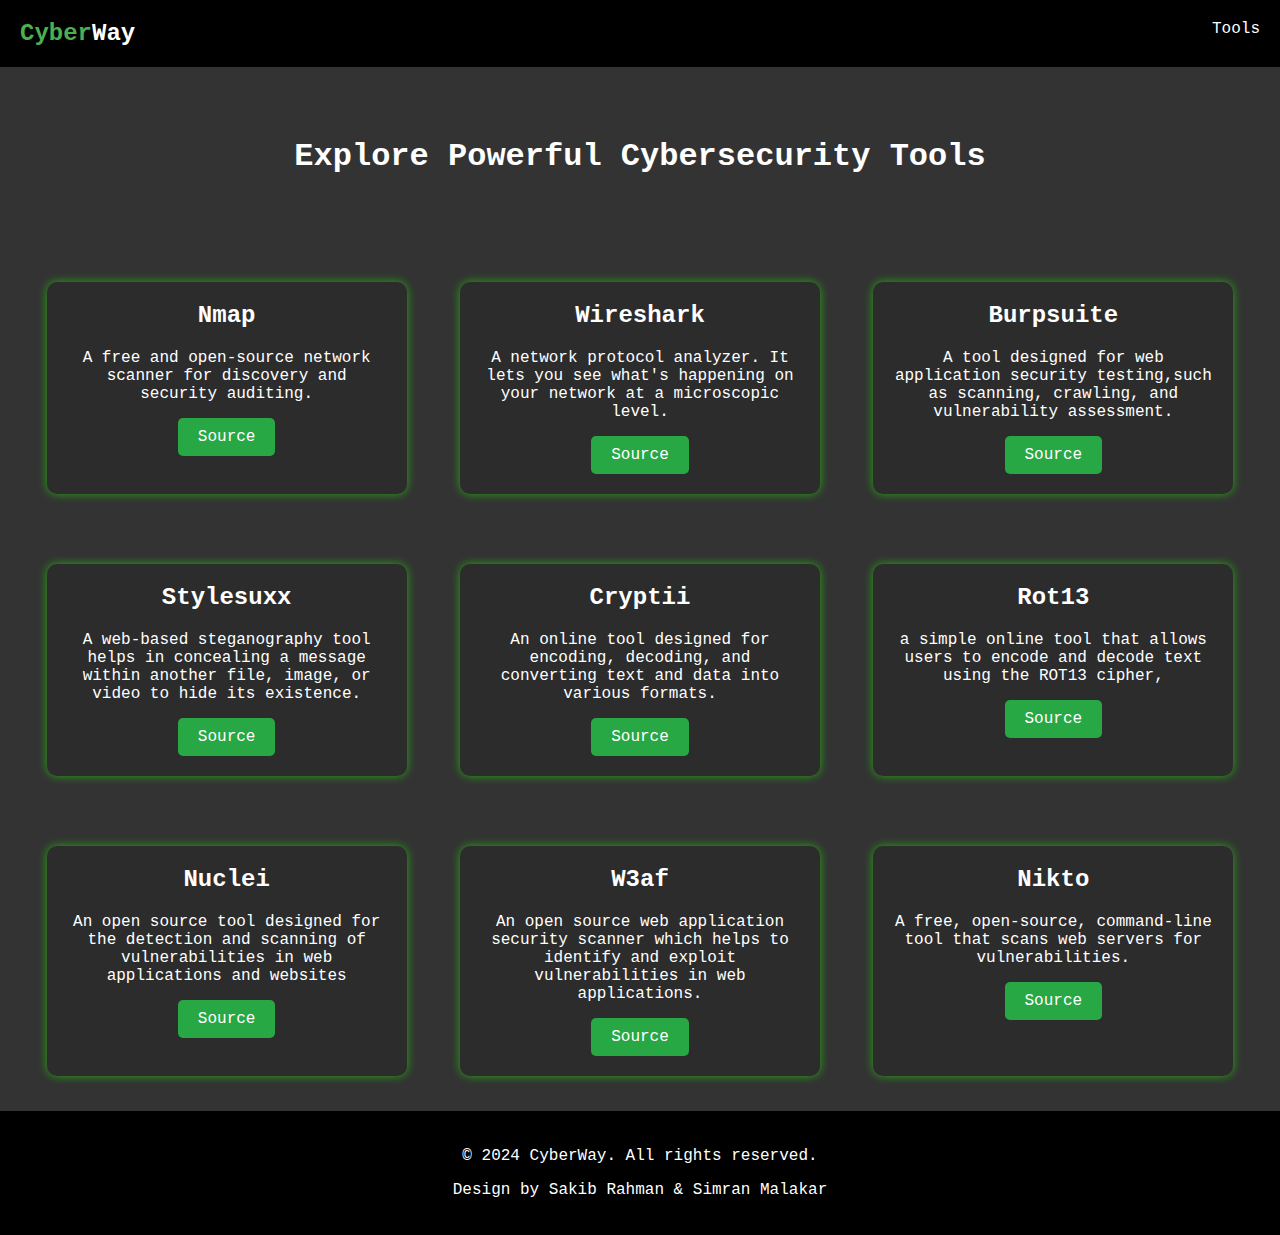
<file: cyberway project/tools.html>
<!DOCTYPE html>
<html lang="en">
<head>
    <meta charset="UTF-8">
    <meta name="viewport" content="width=device-width, initial-scale=1.0">
    <link rel="stylesheet" href="./css/tools.css">
    <title>CyberWay - Tools</title>
</head>
<body>

<!-- Navigation Bar -->
<nav class="navbar">
    <div class="logo"><a href="index.html"><spam>Cyber</spam>Way </a></div>
    <div class="auth-section">
        <a href="#">Tools</a>
        
    </div>
</nav>

<!-- Tools Text Section -->
<section class="tools-text-section">
    <h1 class="tools-text" data-aos="fade-up">Explore Powerful Cybersecurity Tools</h1>
</section>

<!-- Tools Section -->
<section class="tools-section">
    <div class="tool-card" data-aos="fade-up">
        <h2>Nmap</h2>
        <p>A free and open-source network scanner for discovery and security auditing.</p>
        <a onclick="window.open('https://nmap.org/')" class="tool-button">Source</a>
    </div>

    <div class="tool-card" data-aos="fade-up" data-aos-delay="100">
        <h2>Wireshark</h2>
        <p>A network protocol analyzer. It lets you see what's happening on your network at a microscopic level.</p>
        <a onclick="window.open('https://www.wireshark.org/')" class="tool-button">Source</a>

    </div>

    <!-- Add more tool cards here -->
    <div class="tool-card" data-aos="fade-up" data-aos-delay="100">
        <h2>Burpsuite</h2>
        <p>A tool designed for web application security testing,such as scanning, crawling, and vulnerability assessment.</p>
        <a onclick="window.open('https://portswigger.net/burp/releases/professional-community-2024-1-1-6?requestededition=community&requestedplatform=')" class="tool-button">Source</a>
    </div>


</section>

<!-- Tools Section -->
<section class="tools-section">
    <div class="tool-card" data-aos="fade-up">
        <h2>Stylesuxx</h2>
        <p>A web-based steganography tool helps in concealing a message within another file, image, or video to hide its existence.</p>
        <a onclick="window.open('https://stylesuxx.github.io/steganography/')" class="tool-button">Source</a>

    </div>

    <div class="tool-card" data-aos="fade-up" data-aos-delay="100">
        <h2>Cryptii</h2>
        <p>An online tool designed for encoding, decoding, and converting text and data into various formats.</p>
        <a onclick="window.open('https://cryptii.com/')" class="tool-button">Source</a>

    </div>

    <!-- Add more tool cards here -->

    <div class="tool-card" data-aos="fade-up" data-aos-delay="100">
        <h2>Rot13</h2>
        <p>a simple online tool that allows users to encode and decode text using the ROT13 cipher, </p>
        <a onclick="window.open('hthttps://rot13.com/')" class="tool-button">Source</a>
    </div>

    
</section>

<!-- Tools Section -->
<section class="tools-section">
    <div class="tool-card" data-aos="fade-up">
        <h2>Nuclei</h2>
        <p>An open source tool designed for the detection and scanning of vulnerabilities in web applications and websites</p>
        <a onclick="window.open('https://github.com/projectdiscovery/nuclei')" class="tool-button">Source</a>

    </div>

    <div class="tool-card" data-aos="fade-up" data-aos-delay="100">
        <h2>W3af</h2>
        <p>An open source web application security scanner which helps to identify and exploit vulnerabilities in web applications.</p>
        <a onclick="window.open('https://github.com/andresriancho/w3af')" class="tool-button">Source</a>

    </div>

    <!-- Add more tool cards here -->

    <div class="tool-card" data-aos="fade-up" data-aos-delay="100">
        <h2>Nikto</h2>
        <p>A free, open-source, command-line tool that scans web servers for vulnerabilities.</p>
        <a onclick="window.open('https://github.com/sullo/nikto')" class="tool-button">Source</a>
    </div>

    
</section>

<!-- Tools Section -->

<!-- Footer Section -->
<footer class="footer">
    <p>&copy; 2024 CyberWay. All rights reserved.</p>
    <p>Design by Sakib Rahman & Simran Malakar</p>
</footer>

<!-- AOS Library for Animations -->
<script src="https://cdn.jsdelivr.net/npm/aos@2.3.4/dist/aos.js"></script>
<script>
    AOS.init();
</script>

</body>
</html>
</file>
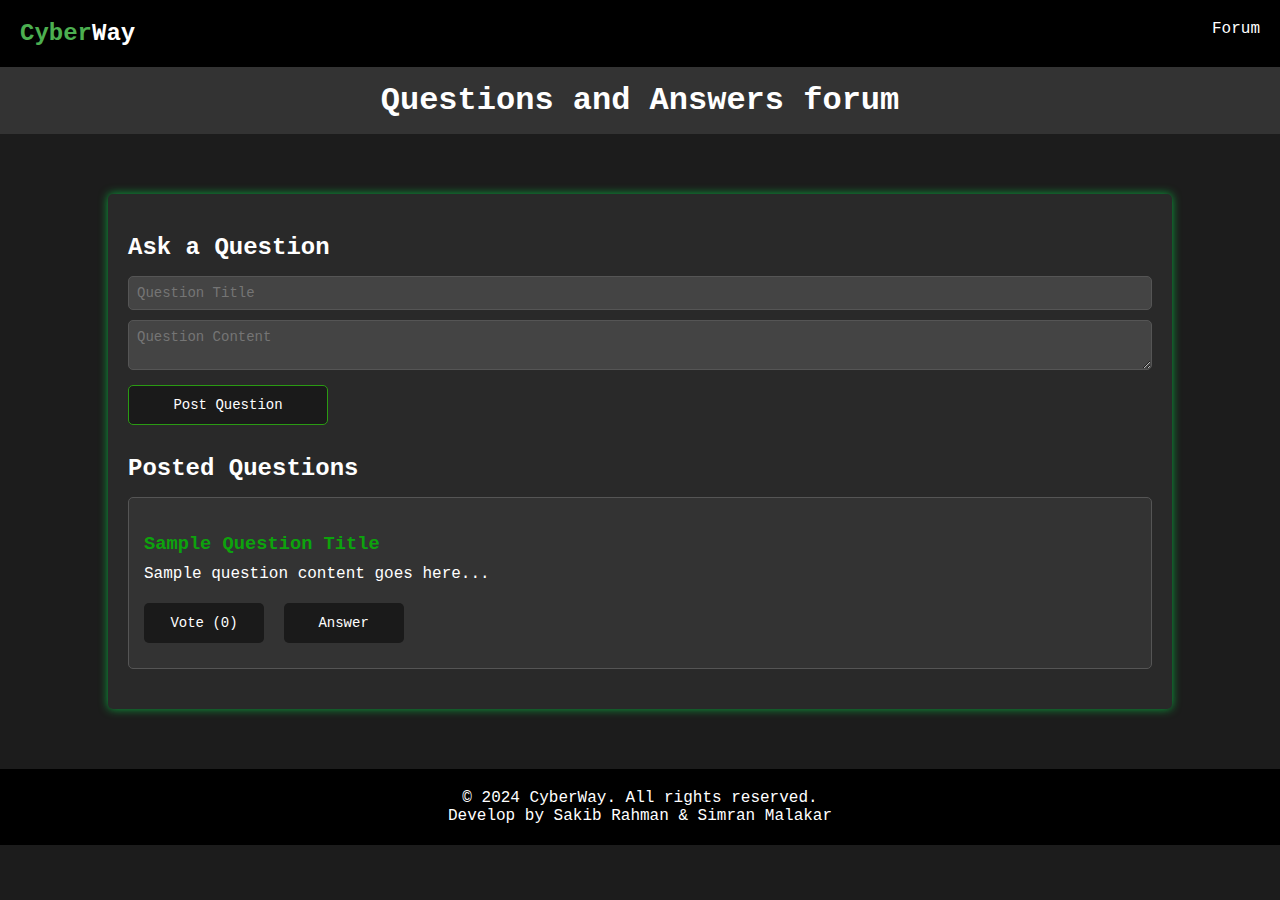
<file: cyberway project/forum/forum.html>
<!DOCTYPE html>
<html lang="en">
<head>
    <meta charset="UTF-8">
    <meta name="viewport" content="width=device-width, initial-scale=1.0">
    <title>CyberWay</title>
    <link rel="stylesheet" href="./forum.css">
</head>
<body>

   <!-- Navigation Bar -->
<nav class="navbar">
    <div class="logo"><a href="../index.html"><spam>Cyber</spam>Way </a> </div>
    <div class="auth-section">
        <a href="#">Forum</a>
    </div>
</nav>



    <h1>Questions and Answers forum</h1>

    <div class="container">
        <!-- Section to ask a question -->
        <div id="ask-question-section">
            <h2>Ask a Question</h2>
            <form id="question-form">
                <input type="text" id="question-title" placeholder="Question Title" required>
                <textarea id="question-content" placeholder="Question Content" required></textarea>
                <button type="button" id="post-question-btn">Post Question</button>
            </form>
        </div>
        
        <!-- Section to display recent questions -->
        <div id="questions-section">
            <h2>Posted Questions</h2>
            <!-- Sample question with like, comment options -->
            <div class="question">
                <h3>Sample Question Title</h3>
                <p>Sample question content goes here...</p>
                <div class="likes-comment">
                    <button class="like-btn" onclick="likeQuestion(this)">Vote (0)</button>
                    <button class="comment-btn" onclick="toggleCommentInput(this)">Answer</button>
                    <div class="comment-input" style="display: none;">
                        <input type="text" placeholder="Write your Answer">
                        <button onclick="postComment(this)">Post Answer</button>
                    </div>
                </div>
            </div>
            
            <!-- More questions will be dynamically loaded here -->
        </div>
    </div>
    <script src="./forum.js"></script>

    <!-- Footer Section -->
<footer class="footer">
    <p>&copy; 2024 CyberWay. All rights reserved.</p>
    <p>Develop by Sakib Rahman & Simran Malakar</p>
</footer>

</body>
</html>
</file>
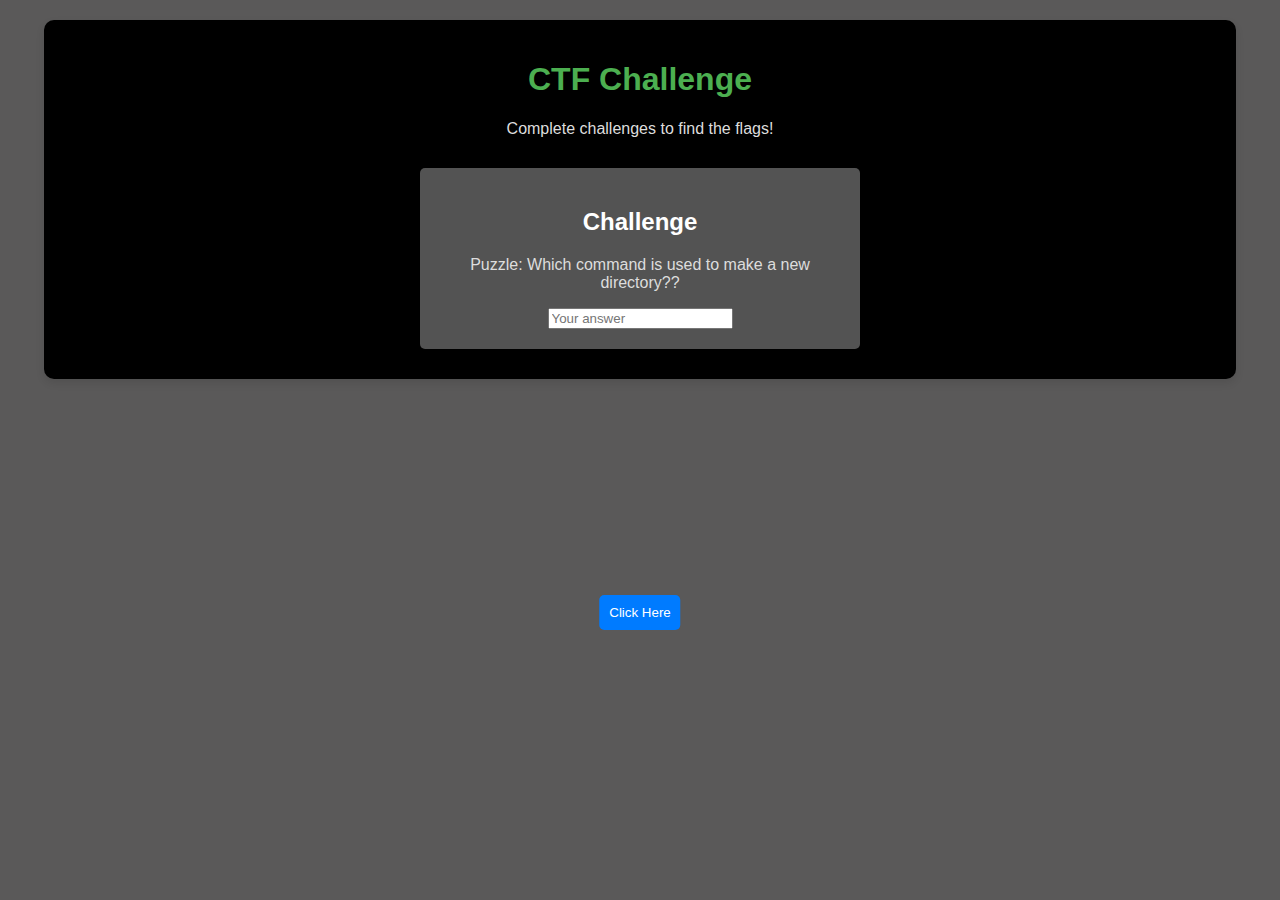
<file: cyberway project/ctf/General/chal-1.html>
<!DOCTYPE html>
<html lang="en">
<head>
    <meta charset="UTF-8">
    <meta name="viewport" content="width=device-width, initial-scale=1.0">
    <link rel="stylesheet" href="chal-1.css">
    <title>CTF Game</title>
</head>
<body>

    <!-- CTF Game Section -->
    <section id="ctf-game">
        <header>
            <h1>CTF Challenge</h1>
            <p>Complete challenges to find the flags!</p>
        </header>
        <div id="challenges-container">
            <!-- Challenges will be dynamically loaded here -->
        </div>
        <a href="../../ctf.html">
        <button id="submit-flag" class="submit-flag-button">Click Here</button>
    </a>
    </section>

    <!-- Include other sections, navigation, or scripts as necessary -->

    <script src="chal-1.js"></script>
</body>
</html>
</file>
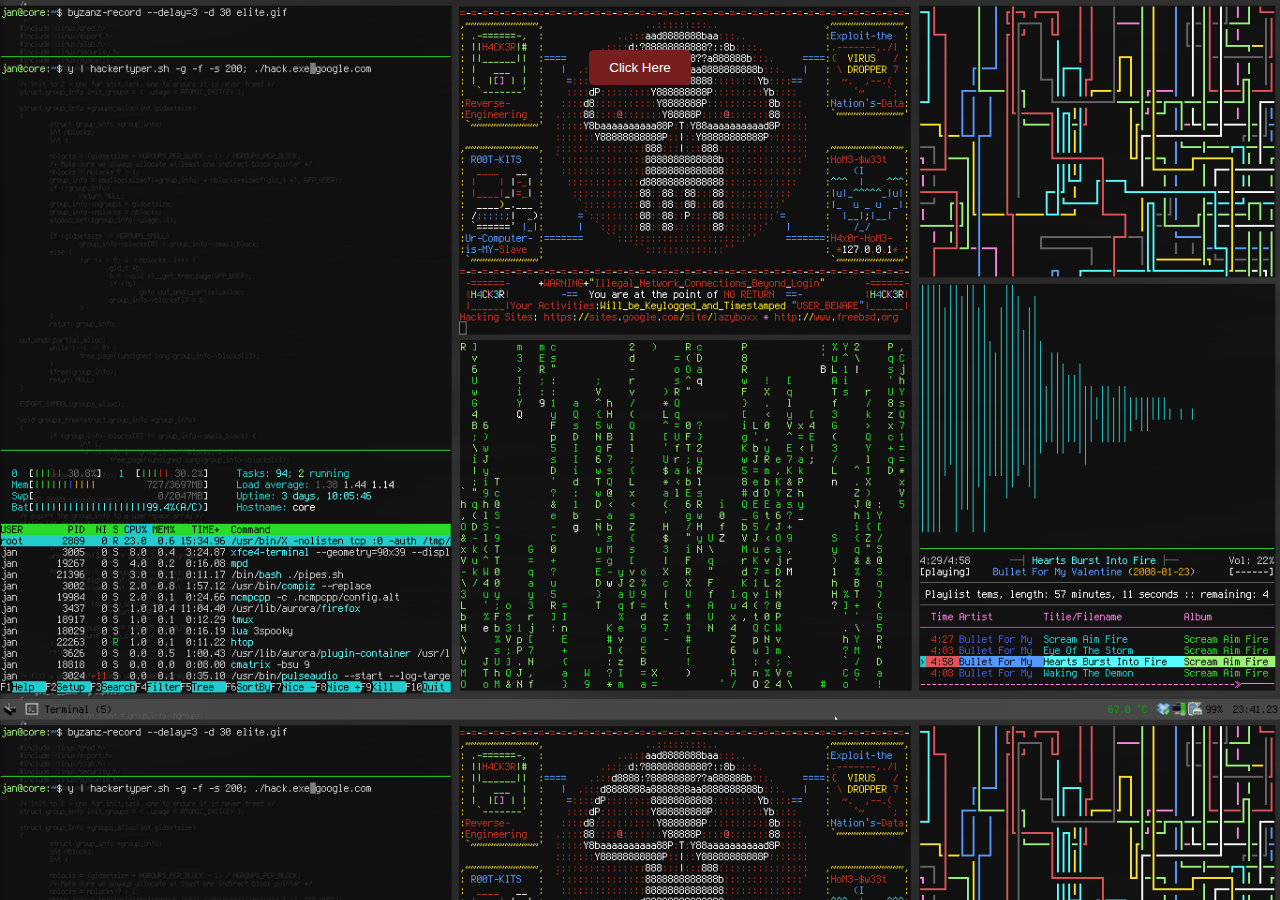
<file: cyberway project/ctf/General/chal-2.html>
<!DOCTYPE html>
<html lang="en">
<head>
    <meta charset="UTF-8">
    <meta name="viewport" content="width=device-width, initial-scale=1.0">
    <style>
        body {
            margin: 0;
            padding: 0;
            font-family: 'Segoe UI', Tahoma, Geneva, Verdana, sans-serif;
            color: #fff;
            background-image: url('./chal-2.gif');
            background-size: cover;
            /* CTF{Your_Second_Flag} */
        }

        .content {
            text-align: center;
            padding: 50px;
            bottom: 10%;
        }

        button {
            background-color: #771f1f;
            color: #fff;
            padding: 10px 20px;
            border: none;
            border-radius: 5px;
            cursor: pointer;
        }

        button:hover {
            background-color: #9a444d;
        }
    </style>
    <title>Challenge 2</title>
</head>
<body>

    <div class="content">
        <a href="../../ctf.html">
        <button id="challengeButton">Click Here</button>
        </a>
    </div>

</body>
</html>
</file>
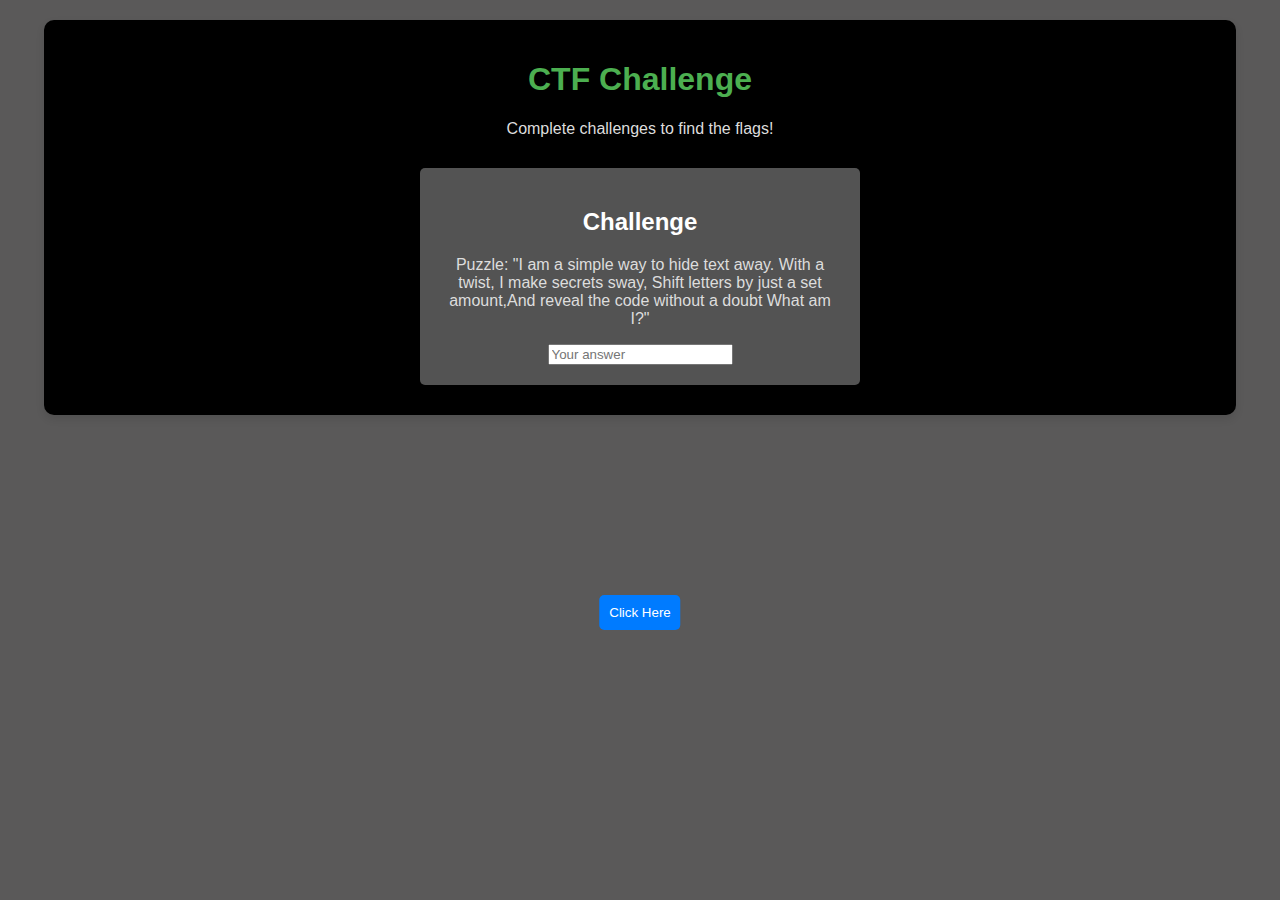
<file: cyberway project/ctf/General/chal-3.html>
<!DOCTYPE html>
<html lang="en">
<head>
    <meta charset="UTF-8">
    <meta name="viewport" content="width=device-width, initial-scale=1.0">
    <link rel="stylesheet" href="chal-3.css">
    <title>CTF Game</title>
</head>
<body>

    <!-- CTF Game Section -->
    <section id="ctf-game">
        <header>
            <h1>CTF Challenge</h1>
            <p>Complete challenges to find the flags!</p>
        </header>
        <div id="challenges-container">
            <!-- Challenges will be dynamically loaded here -->
        </div>
        <a href="../../ctf.html">
        <button id="submit-flag" class="submit-flag-button">Click Here</button>
    </a>
    </section>

    <!-- Include other sections, navigation, or scripts as necessary -->

    <script src="chal-3.js"></script>
</body>
</html>
</file>
<file: cyberway project/css/tools.css>
/* General Styles */
body {
    font-family: 'Courier New', monospace;
    margin: 0;
    padding: 0;
}

/* Navigation Bar Styles */
.navbar {
    background-color: #000000;
    color: #fff;
    display: flex;
    justify-content: space-between;
    padding: 20px 20px;
}

.logo {
    font-size: 1.5em;
    font-weight: bold;
}

.logo a{
    color: #fff;
    text-decoration: none;
}


.logo spam{
    color:#4CAF50;
}

.auth-section a {
    color: #fff;
    margin-left: 15px;
    text-decoration: none;
}

body {
    font-family: 'Courier New', monospace;
    margin: 0;
    padding: 0;
    background-color: #333;
    color: #fff;
}
/* Tools Text Section Styles */

/* Tools Text Section Styles */
.tools-text-section {
    text-align: center;
    padding: 50px 20px;
}

.tools-text {
    font-size: 2em;
    color: #ffffff;
}

.tools-section {
    display: flex;
    flex-wrap: wrap;
    justify-content: space-around;
    padding: 20px;
}

.tool-card {
    background-color: #2c2c2c;
    color: #ffff;
    padding: 20px;
    text-align: center;
    border-radius: 10px;
    margin: 15px;
    width: 320px;
    box-shadow: 0 0 10px rgba(36, 234, 5, 0.634);
    transition: transform 0.3s ease;
}

.tool-card:hover {
    transform: translateY(-5px);
}

.tool-card h2 {
    margin-top: 0;
}

.tool-card p {
    
    text-align: center;
    margin-bottom: 15px;
}

.tool-button {
    display: inline-block;
    padding: 10px 20px;
    background-color: #28a745;
    color: #fff;
    text-decoration: none;
    border-radius: 5px;
    transition: background-color 0.3s ease;
}

.tool-button:hover {
    background-color: #0056b3;
}


/* Footer Section Styles */

.footer {
    background-color: #000000;
    color: #fff;
    text-align: center;
    padding: 20px 0;
}
</file>
<file: cyberway project/ctf/General/chal-1.css>
/* Add or modify styles as needed */

body {
    font-family: 'Segoe UI', Tahoma, Geneva, Verdana, sans-serif;
    margin: 0;
    padding: 0;
    background-color: #5a5959;
    color: #fff;
}

#ctf-game {
    max-width: 90%;
    margin: 20px auto;
    padding: 20px;
    background-color: #000000;
    border-radius: 10px;
    box-shadow: 0 4px 8px rgba(0, 0, 0, 0.1);
}

header {
    text-align: center;
    margin-bottom: 20px;
}

h1 {
    color: #4caf50;
}

p {
    color: #ddd;
}

#challenges-container {
    display: flex;
    flex-wrap: wrap;
    justify-content: space-around;
}

.challenge {
    width: 400px;
    margin: 10px;
    padding: 20px;
    background-color: #535353;
    border-radius: 5px;
    text-align: center;
    cursor: pointer;
    transition: background-color 0.3s ease;
}

.challenge:hover {
    background-color: #4c954e;
}

.flag {
    margin-top: 10px;
    padding: 10px;
    background-color: #4caf50;
    border-radius: 5px;
    display: none;
}

.submit-flag-button {
    background-color: #007BFF;
    color: #fff;
    padding: 10px;
    border: none;
    border-radius: 5px;
    cursor: pointer;
    position: absolute;
    bottom: 30%;
    left: 50%;
    transform: translateX(-50%);
}

.submit-flag-button:hover {
    background-color: #0056b3;
}
</file>
<file: cyberway project/ctf/General/chal-3.css>
/* Add or modify styles as needed */

body {
    font-family: 'Segoe UI', Tahoma, Geneva, Verdana, sans-serif;
    margin: 0;
    padding: 0;
    background-color: #5a5959;
    color: #fff;
}

#ctf-game {
    max-width: 90%;
    margin: 20px auto;
    padding: 20px;
    background-color: #000000;
    border-radius: 10px;
    box-shadow: 0 4px 8px rgba(0, 0, 0, 0.1);
}

header {
    text-align: center;
    margin-bottom: 20px;
}

h1 {
    color: #4caf50;
}

p {
    color: #ddd;
}

#challenges-container {
    display: flex;
    flex-wrap: wrap;
    justify-content: space-around;
}

.challenge {
    width: 400px;
    margin: 10px;
    padding: 20px;
    background-color: #535353;
    border-radius: 5px;
    text-align: center;
    cursor: pointer;
    transition: background-color 0.3s ease;
}

.challenge:hover {
    background-color: #4c954e;
}

.flag {
    margin-top: 10px;
    padding: 10px;
    background-color: #4caf50;
    border-radius: 5px;
    display: none;
}

.submit-flag-button {
    background-color: #007BFF;
    color: #fff;
    padding: 10px;
    border: none;
    border-radius: 5px;
    cursor: pointer;
    position: absolute;
    bottom: 30%;
    left: 50%;
    transform: translateX(-50%);
}

.submit-flag-button:hover {
    background-color: #0056b3;
}
</file>
<file: cyberway project/forum/forum.css>
/* Reset some default styles */
body, h1, h2, h3, p, button, input, textarea {
    margin: 0;
    padding: 0;
    font-family: 'Courier New', monospace;
}

body {
    background-color: #1c1c1c;
    color: #fff;
}

/*------*/

/* Navigation Bar Styles */
.navbar {
    background-color: #000000;
    color: #fff;
    display: flex;
    justify-content: space-between;
    padding: 20px 20px;
}


.logo {
    font-size: 1.5em;
    font-weight: bold;
}

.logo a{
    color: #fff;
    text-decoration: none;
}


.logo spam{
    color:#4CAF50;
}

.auth-section a {
    color: #fff;
    margin-left: 15px;
    text-decoration: none;
}

body {
    font-family: 'Courier New', monospace;
    margin: 0;
    padding: 0;
    background-color: #1c1c1c;
    color: #fff;
}

/*-------*/

h1 {
    background-color: #333;
    color: white;
    padding: 15px;
    text-align: center;
    font-family: 'Courier New', monospace;
}

.container {
    max-width: 80%;
    margin: 20px auto;
    margin-top: 60px;
    margin-bottom: 60px;
    padding: 20px;
    background-color: #292929;
    border-radius: 5px;
    box-shadow: 0 0 10px rgba(0, 0, 0, 0.5);
    font-family: 'Courier New', monospace;
    box-shadow: 0 0 10px rgba(3, 246, 80, 0.634);

}

h2 {
    margin-top: 20px;
    margin-bottom: 15px;
    color: #fff;
}

h3 {
    margin-top: 20px;
    margin-bottom: 10px;
    color: #0da30d;
}

input, textarea, button {
    width: 100%;
    padding: 8px;
    margin-bottom: 10px;
    border: 1px solid #555;
    border-radius: 5px;
    box-sizing: border-box;
    background-color: #444;
    color: #fff;
    font-size: 14px;
}

button {
    background-color: #1a1a1a;
    border: 1px solid #2a9b13;
    cursor: pointer;
    width: 200px;
    height: 40px;
    
    
}
button:hover{
    background-color: #474747;

}

.question {
    background-color: #333;
    padding: 15px;
    margin-bottom: 20px;
    border-radius: 5px;
    border: 1px solid #555;
}

.likes-comment {
    margin-top: 10px;
}

.like-btn{
    background-color: #1a1a1a;
    width: 120px;
    height: 40px;
    color: white;
    border: none;
    padding: 5px 8px;
    border-radius: 5px;
    cursor: pointer;
    margin-right: 10px;
    margin-top: 10px;
}

.comment-btn {
    background-color: #1a1a1a;
    width: 120px;
    height: 40px;
    color: white;
    border: none;
    padding: 5px 8px;
    border-radius: 5px;
    cursor: pointer;
    margin-right: 10px;
    margin-top: 5px;
}

.comment-input {
    display: none;
}

.comment-input input, .comment-input button {
    margin-top: 5px;
    padding: 5px 8px;
}

.comment-section {
    background-color: #333;
    padding: 10px;
    margin-top: 5px;
    border-radius: 5px;
}

/* Footer Section Styles */

.footer {
    background-color: #000000;
    color: #fff;
    text-align: center;
    padding: 20px 0;
}
</file>
